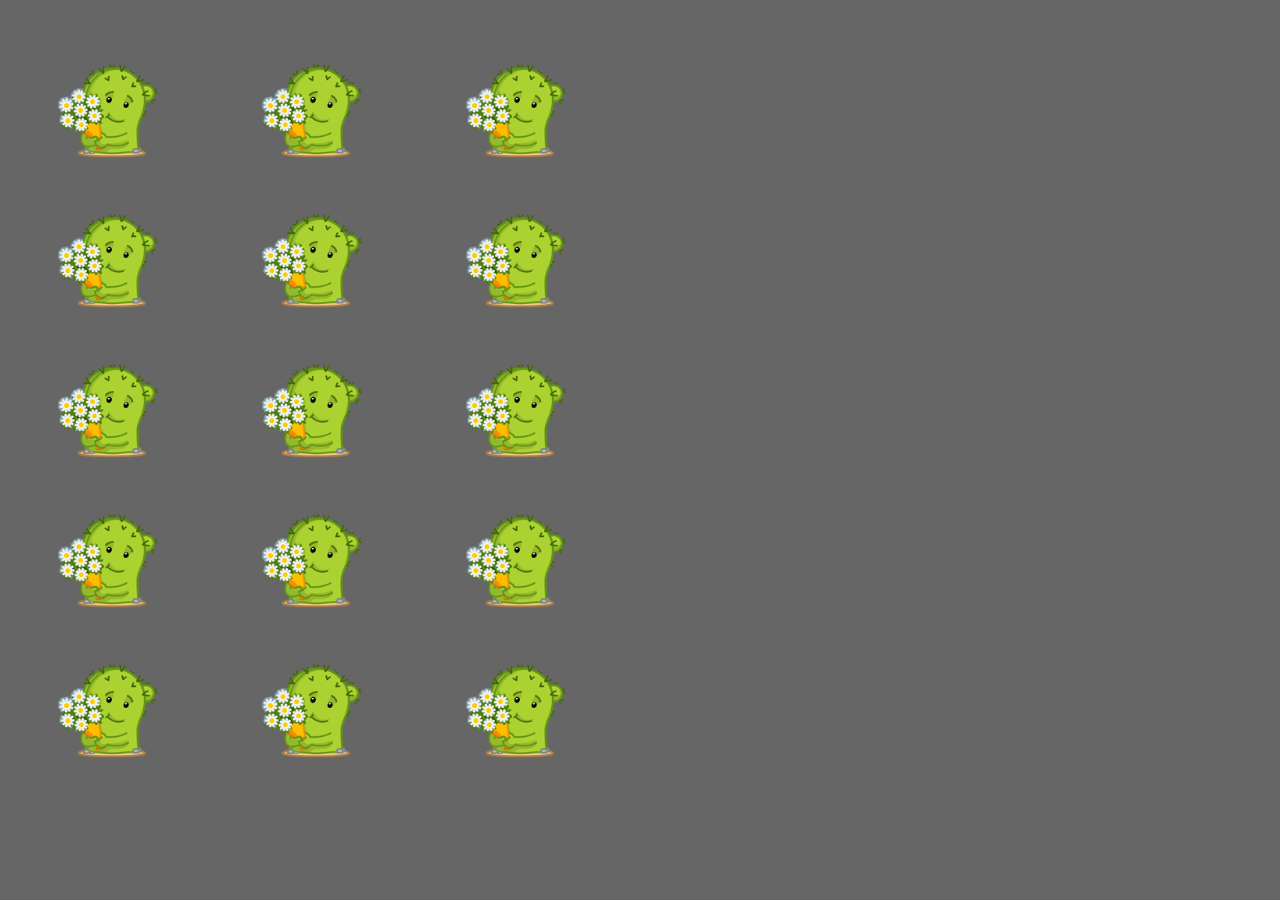
<file: Animation/index.html>
<!DOCTYPE html>
<html lang="en">
<head>
	<meta charset="UTF-8">
	<title>Document</title>
	<link rel="stylesheet" href="style.css">
	<link rel="stylesheet" href="animate.css">
</head>
<body>
	<div id="wrapper">
	<div class="wrap">
		<div class="square spin"></div>
		<div class="square bounce"></div> <!--   или сам -->
		<div class="square animated infinite flash"></div>  <!--  или готовый -->
		<div class="square animated infinite rubberBand"></div>
		<div class="square animated infinite pulse"></div>
		
	</div>
	<div class="wrap">
		<div class="square animated infinite swing"></div>
		<div class="square animated infinite tada"></div>
		<div class="square animated infinite bounceInDown"></div>
		<div class="square animated infinite bounceInRight"></div>
		<div class="square animated infinite fadeInDown"></div>
		
	</div>
	<div class="wrap">
	<div class="square animated infinite hinge"></div>
		<div class="square animated infinite flipOutX"></div>
		<div class="square animated infinite zoomOut"></div>
		<div class="square animated infinite flip"></div>
		<div class="square animated infinite shake"></div>
	</div>

</body>
</html>
</file>
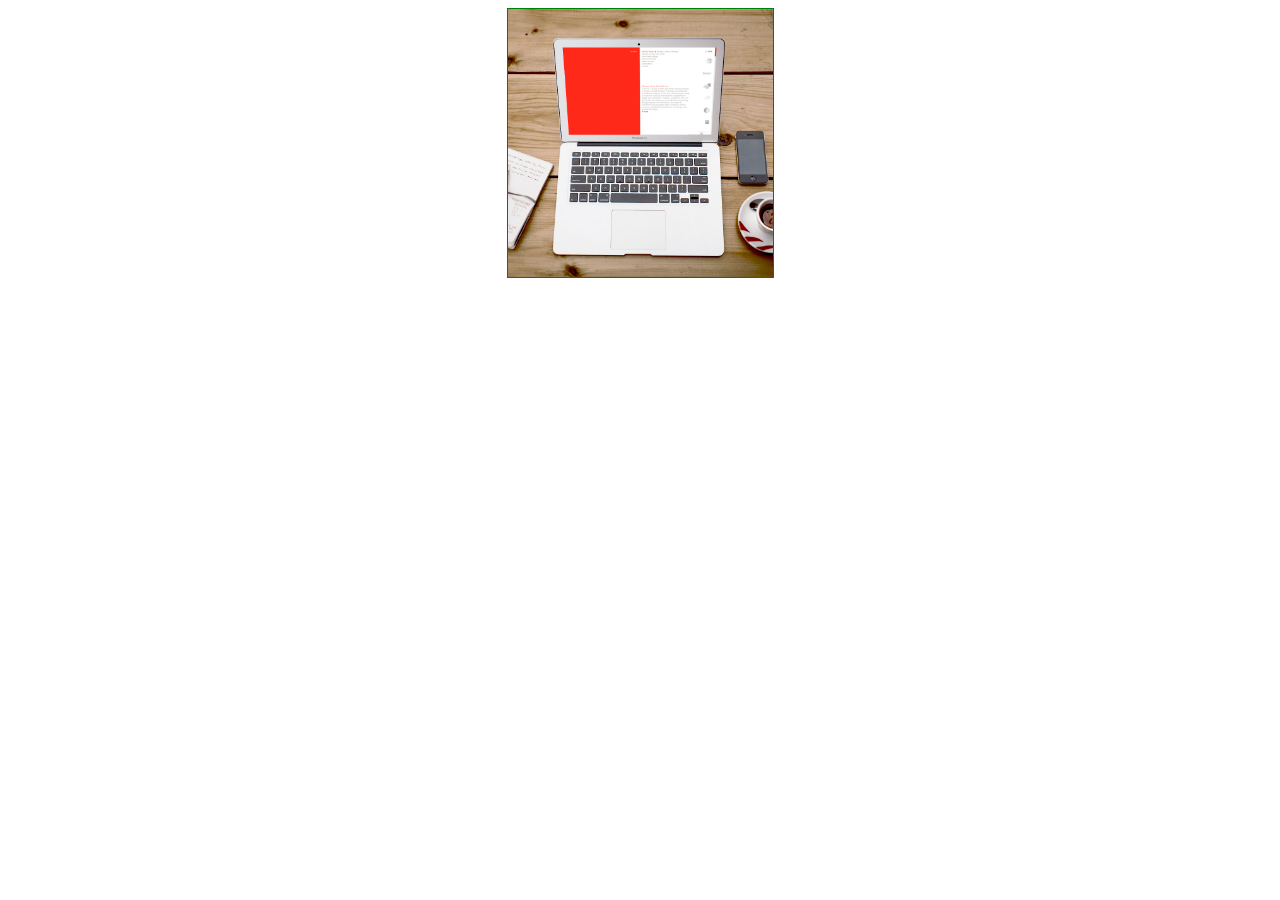
<file: Opacity/index.html>
<!DOCTYPE html>
<html lang="en">
<head>
	<meta charset="UTF-8">
	<title>Document</title>
	<link rel="stylesheet" href="style.css">
</head>
<body>
		<div id="main">
			<div class="box">
				<img src="img/album-3.jpg" alt="">
				<a href="#" class="text">Заказ 100грн</a>
			</div>
		</div>
	</div>
</div>
</body>
</html>
</file>
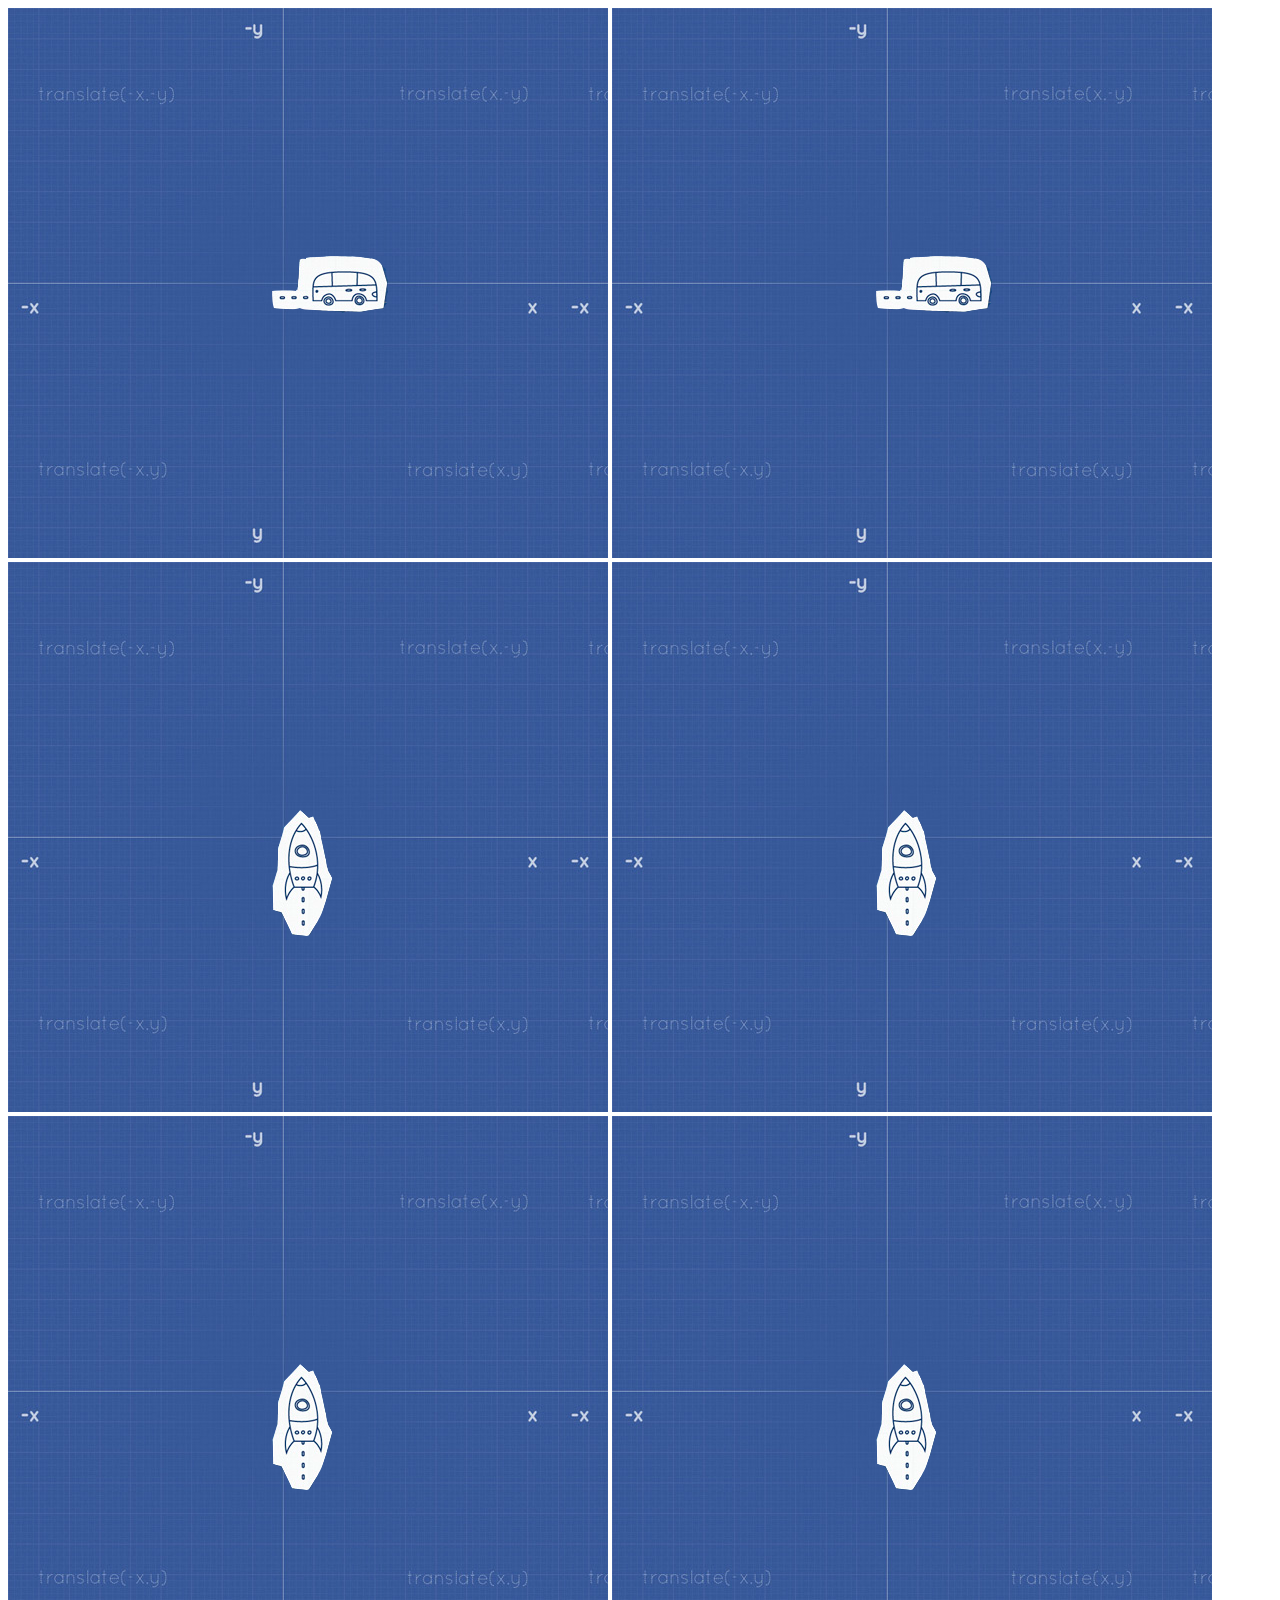
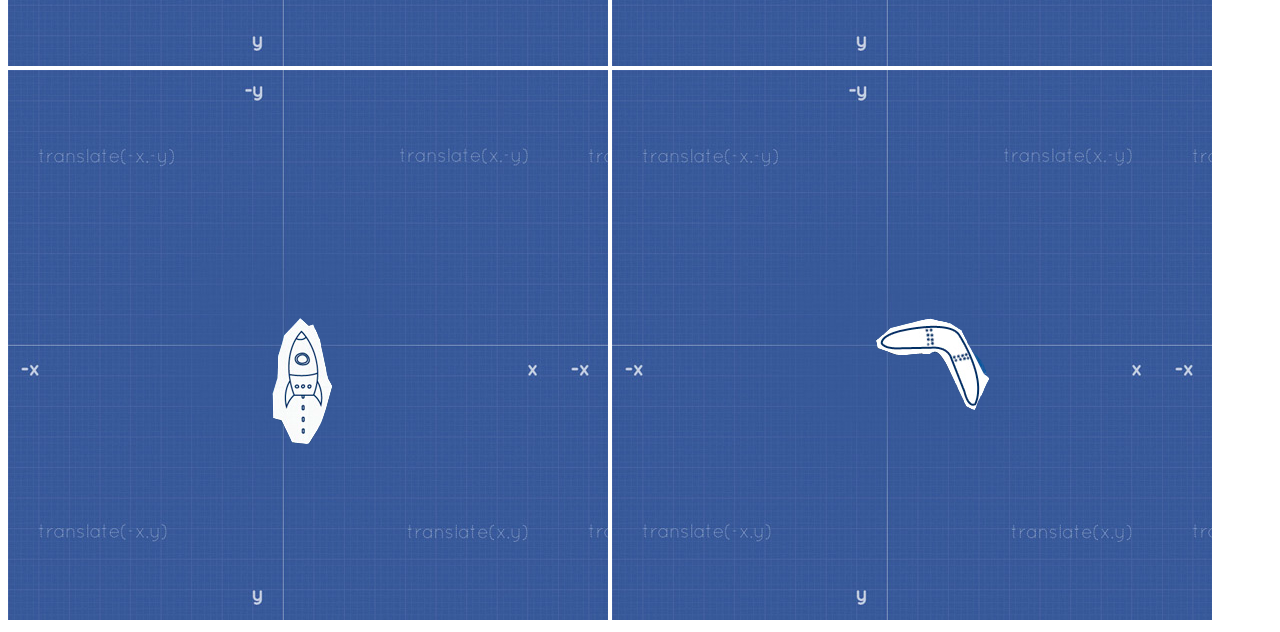
<file: Transform/index.html>
<!DOCTYPE html>
<html lang="en">
<head>
	<meta charset="UTF-8">
	<title>Document</title>
	<link rel="stylesheet" href="style.css">
</head>
<body>
	<div class="container">
		<div id="axis" class="one">
			<img class="object van move-right" src="img/Без-имени-1.png" alt="" />
		</div>
		<div id="axis" class="two">
			<img class="object van move-left" src="img/Без-имени-1.png" alt="" />
		</div>
		<div id="axis" class="three">
			<img class="object van move-top" src="img/Без-имени-2.png" alt="" />
		</div>
		<div id="axis" class="four">
			<img class="object van move-bot" src="img/Без-имени-2.png" alt="" />
		</div>
		<div id="axis" class="five">
			<img class="object van move-ne" src="img/Без-имени-2.png" alt="" />
		</div>
		<div id="axis" class="six">
			<img class="object van move-rotate360" src="img/Без-имени-2.png" alt="" />
		</div>
		<div id="axis" class="seven">
			<img class="object van move-larger" src="img/Без-имени-2.png" alt="" />
		</div>
		<div id="axis" class="eight">
			<img class="object van multi" src="img/Без-имени-3.png" alt="" />
		</div>
	</div>
</div>
</body>
</html>
</file>
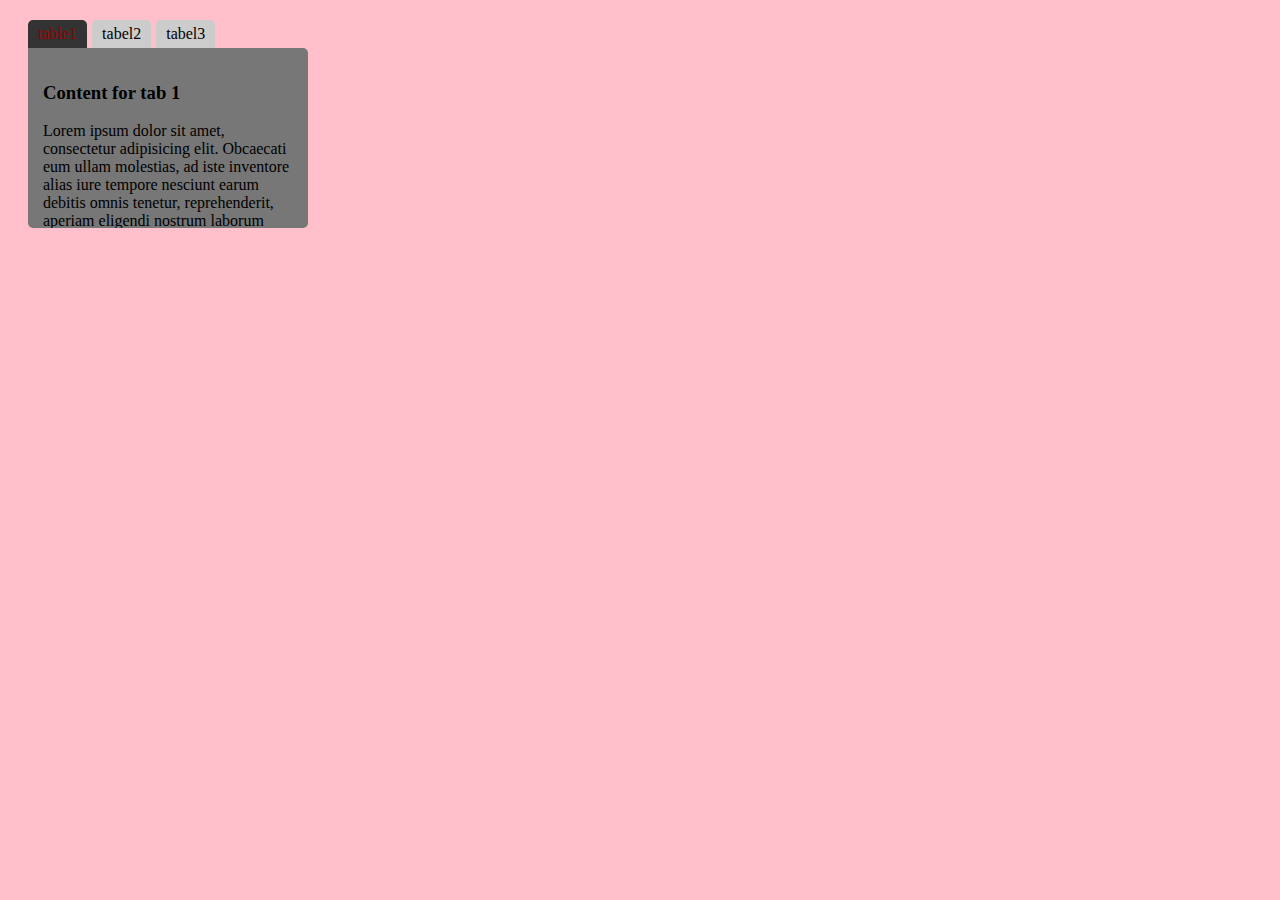
<file: Вкладки без jquery/index.html>
<!DOCTYPE html>
<html lang="en">
<head>
	<meta charset="UTF-8">
	<title>Document</title>
	<link rel="stylesheet" href="style.css">
</head>
<body>
<div id="tab">
		<input type="radio" name="table" id="n1" checked/>
		<label for="n1">table1</label>
		<input type="radio" name="table" id="n2"/>
		<label for="n2">tabel2</label>
		<input type="radio" name="table" id="n3"/>
		<label for="n3">tabel3</label>
	
	<div id="table">
		<div>
			<h3>Content for tab 1</h3>
			<p>Lorem ipsum dolor sit amet, consectetur adipisicing elit. Obcaecati eum ullam molestias, ad iste inventore alias iure tempore nesciunt earum debitis omnis tenetur, reprehenderit, aperiam eligendi nostrum laborum minus ratione!</p>
		</div>
		<div>
			<h3>Content for tab 2</h3>
			<p>Lorem ipsum dolor sit amet, consectetur adipisicing elit. Natus ducimus eius quam magnam laudantium accusamus distinctio quibusdam assumenda maiores dignissimos, voluptatem molestiae eos voluptas dolores laboriosam, nam aliquam error minima.</p>
		</div>
		<div>
			<h3>Content for tab 3</h3>
			<p>Lorem ipsum dolor sit amet, consectetur adipisicing elit. Omnis similique, eveniet libero possimus, consequuntur enim. Iusto soluta molestias eos omnis, vel ab, beatae asperiores alias totam atque odio amet distinctio!</p>
		</div>
	</div>
</div>
</body>
</html>
</file>
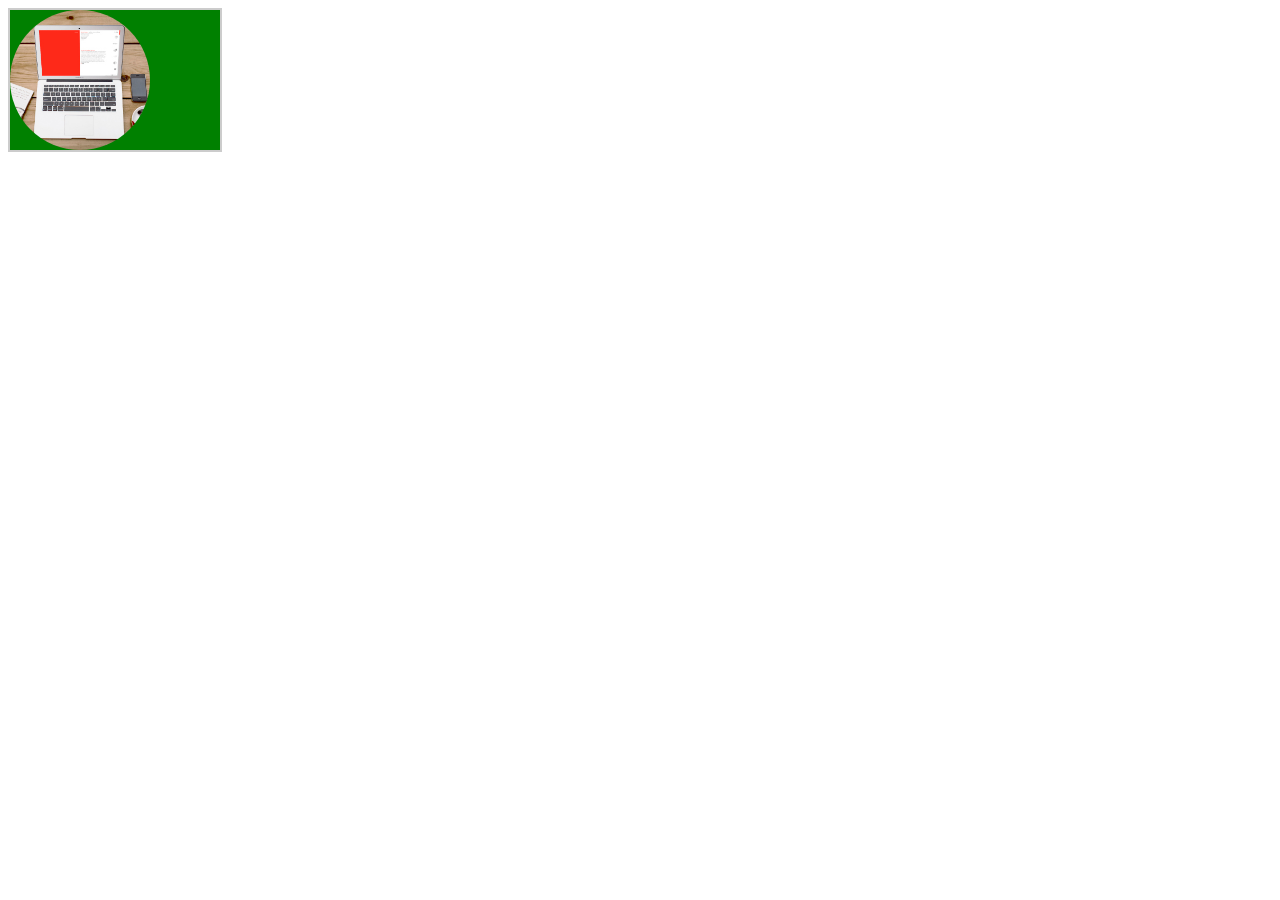
<file: Вращение/index.html>
<!DOCTYPE html>
<html lang="en">
<head>
	<meta charset="UTF-8">
	<title>Document</title>
	<link rel="stylesheet" href="style.css">
</head>
<body>
		<div id="main">
			<div class="box">
				<img src="img/album-3.jpg" alt="">
				<div class="otherside">
					<a href="#">Купить</a>
				</div>
			</div>
		</div>
	</div>
</div>
</body>
</html>
</file>
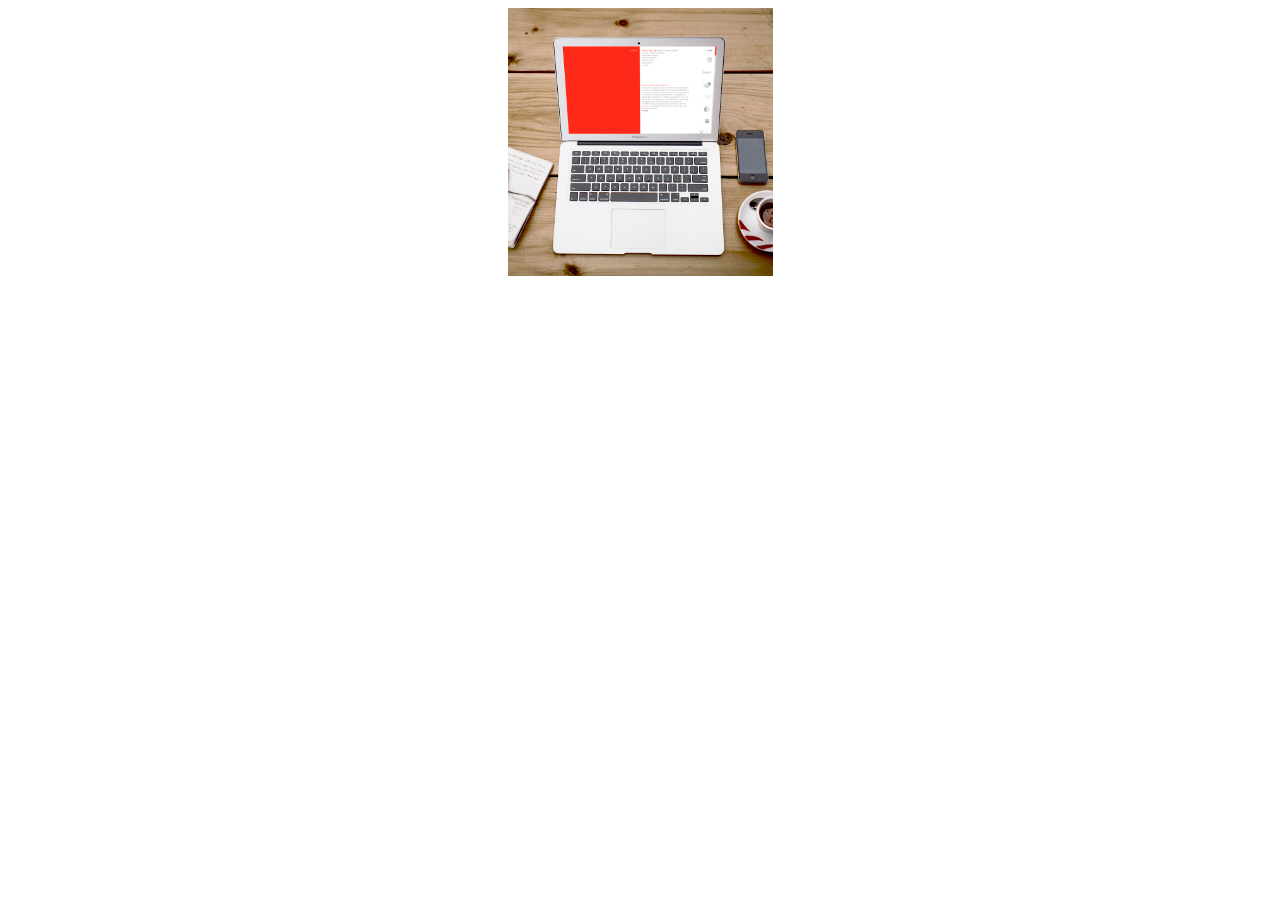
<file: Маштабирование/index.html>
<!DOCTYPE html>
<html lang="en">
<head>
	<meta charset="UTF-8">
	<title>Document</title>
	<link rel="stylesheet" href="style.css">
</head>
<body>
		<div id="main">
			<div class="box">
				<img src="img/album-3.jpg" alt="">
			</div>
		</div>
	</div>
</div>
</body>
</html>
</file>
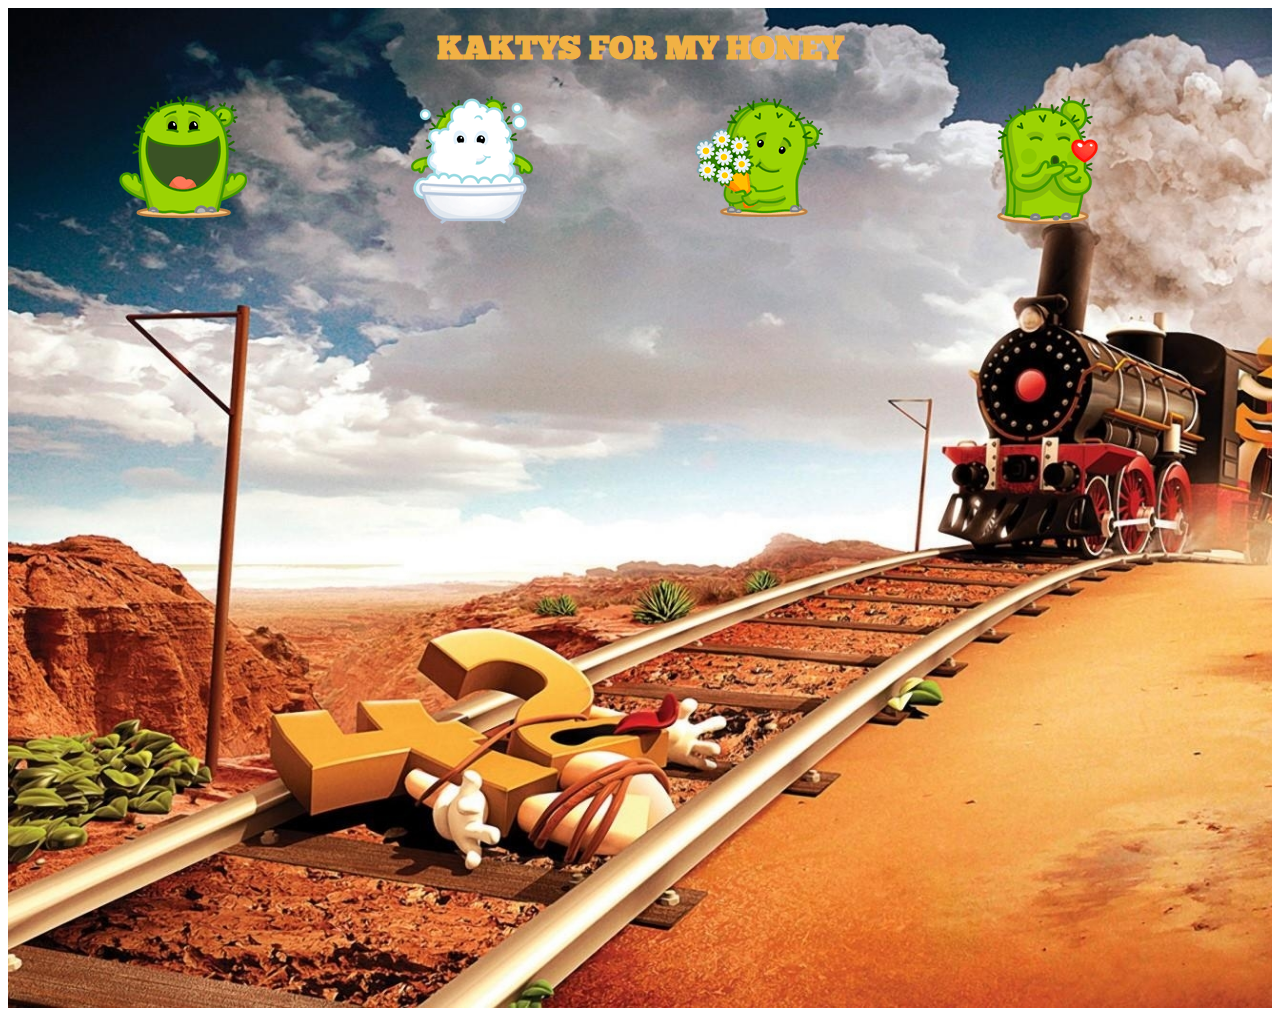
<file: Transition+Menu/Transition Menu/index.html>
<!DOCTYPE html>
<html lang="en">
<head>
	<meta charset="UTF-8">
	<title>Document</title>
	<link rel="stylesheet" href="style.css">
</head>
<body>
<div class="container">
	<h1>KAKTYS  FOR MY HONEY</h1>
	<ul class="main">
		<li>
			<a href="#"></a>
			<a href="#">He</a>
			<a href="#">Glad</a>
			<a href="#">to</a>
			<a href="#">See you</a>
		</li>
		<li>
			<a href="#" class="k2"></a>
			<a href="#">He</a>
			<a href="#">Wash</a>
			<a href="#">for</a>
			<a href="#">You</a>
		</li>
		<li>
			<a href="#" class="k3"></a>
			<a href="#">He</a>
			<a href="#">Want</a>
			<a href="#">Present Flowers</a>
			<a href="#">For you</a>
		</li>
		<li>
			<a href="#" class="k4"></a>
			<a href="#">He</a>
			<a href="#">Love you</a>
			<a href="#">very</a>
			<a href="#">march</a>
		</li>
	</ul>
</div>
</body>
</html>
</file>
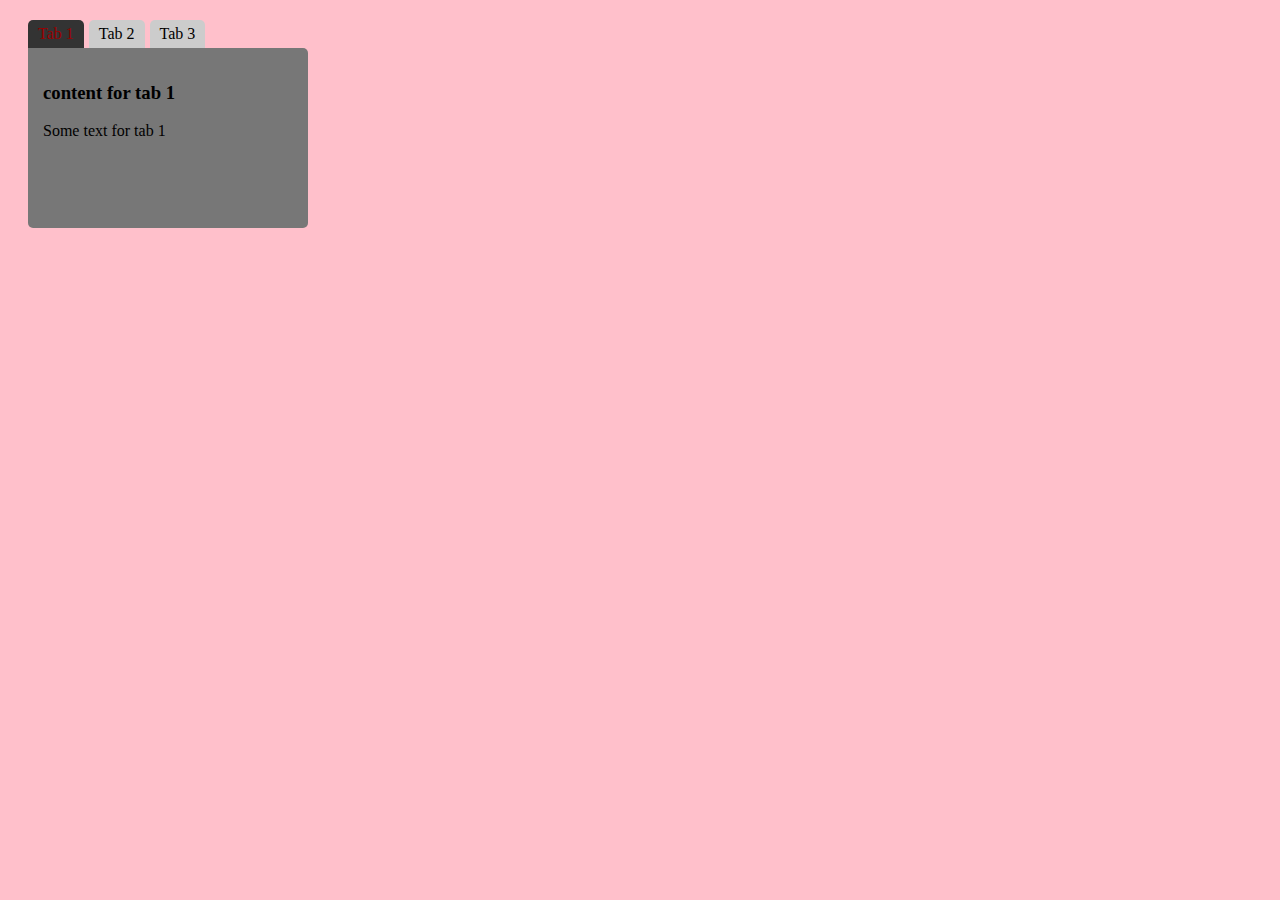
<file: Вкладки без jquery/index1.html>
<!DOCTYPE html>
<html lang="en">
<head>
	<meta charset="UTF-8">
	<title>Document</title>
	<link rel="stylesheet" href="style1.css">
</head>
<body>
<div id="tab">
	<input type="radio" name="table" id="n1" checked/>
	<label for="n1">Tab 1</label>
	<input type="radio" name="table" id="n2"/>
	<label for="n2">Tab 2</label>
	<input type="radio" name="table" id="n3"/>
	<label for="n3">Tab 3</label>

	<div id="table">
		<div>
			<h3>content for tab 1</h3>
			<p>Some text for tab 1</p>
		</div>
		<div>
			<h3>content for tab 2</h3>
			<p>Some text for tab 2</p>
		</div>
		<div>
			<h3>content for tab 3</h3>
			<p>Some text for tab 3</p>
		</div>
	</div>
</div>
	
</body>
</html>
</file>
<file: Animation/style.css>
body{background-color: #666;}
.wrap {width:200px;display: inline-block;vertical-align: top;}
.square {
	display:block;
	width:100px;
	height:100px;
	background-image: url(128.png);
	-webkit-background-size: cover;
	background-size: cover;
	border-radius:5px;
	margin: 50px;
	vertical-align: top;
}
.spin {	animation:spin 1s ease-in-out 1s infinite;}
@-moz-keyframes spin {
	from {
		transform:rotate(0deg);
	}
	to{
		transform:rotate(360deg);
	}
}
.bounce {animation:bounce 1s linear 1s infinite;}
</file>
<file: Opacity/style.css>
/* Для Трансформа
	-webkit-moz-transform: ;
	-moz-moz-transform: ;
	-ms-moz-transform: ;
	-o-moz-transform: ;
	moz-transform: ;
transform:translate(сдвиг елемента(x,y)),rotateX,rotateY(поворот(50deg)),scale(масштаб(0.5)),
		   skew(наклон),matrix(матрица преобразования)
transform-style:preserve-3d ;	   
transform-origin: <x> <y> <z> - cмещение центровой точки*/
 
/* Транзишон - анимации
 -webkit-transition: ;
 -o-transition: ;
 transition: ;
 transition-duration:
  transition-delay:
   transition-property:
    transition-timing-function:*/
#main {
	text-align:center;
}
.box {
 	position:relative;
 	display:inline-block;
 	width:265px;
 	height:268px;
 	border:1px solid green;
 	background: #555;
 	overflow: hidden;
 }
.box .text {
  	position:absolute;
  	top:40%;
  	left:0;
  	text-align:center;
  	width:100%;
  	font-size:35px;
  	color:#fff;
  	z-index:51;
 }
 .box img {
 	position:relative;
 	z-index:101;
 	transition:1s; /*Указует время смещения*/
  transition-property: opasity;
 }
.box:hover img {
 	  opacity:0;
 }
 .box:hover .text {
  z-index:200; /* Для того что бы ссылка стала активной*/
 }
</file>
<file: Transform/style.css>
/* Для Трансформа
	-webkit-moz-transform: ;
	-moz-moz-transform: ;
	-ms-moz-transform: ;
	-o-moz-transform: ;
	moz-transform: ;
transform:translate(сдвиг елемента(x,y)),rotateX,rotateY(поворот(50deg)),scale(масштаб(0.5)),
		   skew(наклон),matrix(матрица преобразования)
transform-style:preserve-3d ;	   
transform-origin: <x> <y> <z> - cмещение центровой точки*/
 
/* Транзишон - анимации
 -webkit-transition: ;
 -o-transition: ;
 transition: ;
 transition-duration:
  transition-delay:
   transition-property:
    transition-timing-function:*/
body {
  background: #fff;
}
.container {
  min-width:1300px;
  margin: 0 auto;
}
#axis {
  display: inline-block;
  background-image: url(img/cef5b7493a0de9c52a254e26db4ef3ce.jpg);
  width:600px;
  height:550px;
  position: relative;
}
.van {
    top: 45%;
    left: 44%;
}
#axis:hover .move-right{
    transform: translate(200px,0);
    -webkit-transform: translate(200px,0);
    -o-transform: translate(200px,0);
    -moz-transform: translate(200px,0);
}
#axis:hover .move-left{
    transform: translate(-200px,0);
    -webkit-transform: translate(-200px,0);
    -o-transform: translate(-200px,0);
    -moz-transform: translate(-200px,0);
}
#axis:hover .move-top{
    transform: translate(0px,-200px);
    -webkit-transform: translate(0px,-200px);
    -o-transform: translate(0px,-200px);
    -moz-transform: translate(0px,-200px);
}
#axis:hover .move-bot{
    transform: translate(0px,200px) rotate(180deg);
    -webkit-transform: translate(0px,200px) rotate(180deg);
    -o-transform: translate(0px,200px) rotate(180deg);
    -moz-transform: translate(0px,200px) rotate(180deg);
}
#axis:hover .move-ne{
    transform: translate(-200px,-200px) rotate(-45deg);
    -webkit-transform: translate(-200px,-200px) rotate(-45deg);
    -o-transform: translate(-200px,-200px) rotate(-45deg);
    -moz-transform: translate(-200px,-200px) rotate(-45deg);
}
#axis:hover .move-rotate360{
    transform: rotate(360deg) scale(2);
    -webkit-transform: rotate(360deg) scale(2);
    -o-transform: rotate(360deg) scale(2);
    -moz-transform: rotate(360deg) scale(2);
}
#axis:hover .move-larger{
    transform: scale(2);
    -webkit-transform: scale(2);
    -o-transform: scale(2);
    -moz-transform: scale(2);
}
#axis:hover .multi {
    transform: translate(350px, -350px) rotate(360deg);
    -webkit-transform: translate(350px, -350px) rotate(360deg);
    -o-transform: translate(350px, -350px) rotate(360deg);
    -moz-transform: translate(350px, -350px) rotate(360deg);
}

.object {
    position: absolute;
    transition: all 2s ease-in-out;
    -webkit-transition: all 2s ease-in-out;
    -moz-transition: all 2s ease-in-out;
    -o-transition: all 2s ease-in-out;
}
</file>
<file: Вкладки без jquery/style.css>
body{background: pink;}
#tab{
	width: 250px;
	margin: 20px;
}
#tab > input{display: none}
#tab > label{
	cursor: pointer;
	display: block;
	float: left;
	padding: 5px 10px;
	background: #ccc;
	margin-right: 5px;
	border-radius: 5px 5px 0 0;
	transition: background-color .8s;
}
#table{
	clear: both;
}
#table > div{
	background: #777;
	position: absolute;
	width: 250px;
	padding: 15px;
	overflow: hidden;
	height: 150px;
	border-radius: 0 5px 5px 5px;
	opacity: 0;
	transition: opacity 1s;
}
#n1:checked ~ #table > div:nth-of-type(1),
#n2:checked ~ #table > div:nth-of-type(2),
#n3:checked ~ #table > div:nth-of-type(3){
	opacity: 1;
}
#tab > input:checked + label {
	color: #900;
	background: #333;
}
</file>
<file: Вращение/style.css>
/* Для Трансформа
	-webkit-moz-transform: ;
	-moz-moz-transform: ;
	-ms-moz-transform: ;
	-o-moz-transform: ;
	moz-transform: ;
transform:translate(сдвиг елемента(x,y)),rotateX,rotateY(поворот(50deg)),scale(масштаб(0.5)),
		   skew(наклон),matrix(матрица преобразования)
transform-style:preserve-3d ;	   
transform-origin: <x> <y> <z> - cмещение центровой точки*/
 
/* Транзишон - анимации
 -webkit-transition: ;
 -o-transition: ;
 transition: ;
 transition-duration:
  transition-delay:
   transition-property:
    transition-timing-function:*/

.box {
 	position:relative;
 	display:inline-block;
 	width:200px;
 	height:120px;
  padding:10px 10px 10px 0px;
 	border:2px solid #ccc;
 	background: green;
 	overflow: hidden;
 }
 .box img {
  position:absolute;
  top:0;
  left:0;
  height:140px;
  width:140px;
  margin-right:20px;
  border-radius:70px;
  z-index:101;
  transition:1s; /*Указует время смещения*/
  transform:preserve-3d;
 }
 .box .otherside {
  position:absolute;
  top:0;
  left:0;
  height: 140px;
  widows: 140px;
  background: #5A9E61;
  opacity:0;
  border-radius:70px;

  z-index:111;
  transition:1s;
  transform:preserve-3d;
  transform:rotateY(180deg);

 }
.box .otherside a  {
  	display:block;
    text-align:center;
    text-decoration:none;
    color:#fff;
    font-size: 24px;
    margin-top: 44px;
    z-index:6500;
 }
.box .otherside a:hover {
    color:#ffc800;
  }
.box:hover {
    background: #FFFEE8;
    border-color:#5a9e61;
  }
.box:hover img {
      transform:rotateY(180deg);
      opacity:0;
 }
.box:hover .oterside {
  transform:rotateY(0deg);
  opacity:1;
}
</file>
<file: Маштабирование/style.css>
/* Для Трансформа
	-webkit-moz-transform: ;
	-moz-moz-transform: ;
	-ms-moz-transform: ;
	-o-moz-transform: ;
	moz-transform: ;
transform:translate(сдвиг елемента(x,y)),rotateX,rotateY(поворот(50deg)),scale(масштаб(0.5)),
		   skew(наклон),matrix(матрица преобразования)
transform-style:preserve-3d ;	   
transform-origin: <x> <y> <z> - cмещение центровой точки*/
 
/* Транзишон - анимации
 -webkit-transition: ;
 -o-transition: ;
 transition: ;
 transition-duration:
  transition-delay:
   transition-property:
    transition-timing-function:*/
#main {
	text-align:center;
}
.box {
 	display:inline-block;
 	width:265px;
 	height:268px;
 	background: #555;
  transition:1s;
  z-index:51;
 }

.box:hover{
  transform:scale(1.2,0.7);
  z-index:101;
  box-shadow: 0 0 10px #000000;
 }
</file>
<file: Transition+Menu/Transition Menu/style.css>
/* Для Трансформа
	-webkit-moz-transform: ;
	-moz-moz-transform: ;
	-ms-moz-transform: ;
	-o-moz-transform: ;
	moz-transform: ;
transform:translate(сдвиг елемента(x,y)),rotateX,rotateY(поворот(50deg)),scale(масштаб(0.5)),
		   skew(наклон),matrix(матрица преобразования)
transform-style:preserve-3d ;	   
transform-origin: <x> <y> <z> - cмещение центровой точки*/
 
/* Транзишон - анимации
 -webkit-transition: ;
 -o-transition: ;
 transition: ;
 transition-duration:
  transition-delay:
   transition-property:
    transition-timing-function:*/
@font-face {
    font-family: 'ChunkFive';
    src: url('ChunkFive/chunkfive-webfont.eot');
    src: url('ChunkFive/chunkfive-webfont.eot?#iefix') format('embedded-opentype'),
         url('ChunkFive/chunkfive-webfont.woff2') format('woff2'),
         url('ChunkFive/chunkfive-webfont.woff') format('woff'),
         url('ChunkFive/chunkfive-webfont.ttf') format('truetype');
    font-weight: normal;
    font-style: normal;

}
body {
  font-size: 16px;
  text-transform: uppercase;
  color:#F1B144;
}
a {
  text-decoration: none;
  font-family: 'ChunkFive';
    color:#F1B144;
}
.container h1 {
    text-decoration: none;
  font-family: 'ChunkFive';
    color:#F1B144;
    text-align: center;
}
.container {
  overflow: hidden;
  width:100%;
  height:1000px;
  margin:  0 auto;
  background-image: url(img/90377Z37P18zdxddx2J4Lb69oLs2TLz.jpg);
  -webkit-background-size: cover;
  background-size: cover;
}
.main {
  width:1200px;
  list-style:none;
  padding: 0;
  margin: 0 auto;
}
.main li {
  width:24%;
  height:150px;
  display:block;
  float:left;
  overflow: hidden;
  -webkit-transition: all .4s ease-in-out;
  -o-transition: all .4s ease-in-out;
  transition: all .4s ease-in-out;
  
}
.main li:hover {
  height:356px;
}
.main li:hover > a:nth-child(1) {
   transform: translate(0px, 0px) rotate(360deg);
   -webkit-transition: transform .5s ease-in-out;
   -o-transition: transform .5s ease-in-out;
   transition: transform .5s ease-in-out;
}
.main li > a:nth-child(1) {
  display: block;
  width:130px;
  height:150px;
  margin: 0 auto;
  background-image: url(img/kaktus-.png);
  background-repeat: no-repeat;
  background-color: transparent;
}
.main li a.k2 {
  background-position: 0 -145px;
}
.main li a.k3 {
  background-position: 0 -300px;
}
.main li a.k4 {
  background-position: 0 -450px;
}
.main li a {
  display:block;
  text-align: center;
  height:50px;
  line-height: 50px;
  width:100%;
  background-color: rgba(180,31,29,.5);
  margin: 1px 0;
  border-radius: 10px;
}
.main li {display: inline-block;}
</file>
<file: Вкладки без jquery/style1.css>
body{background: pink;}
#tab{
	width: 250px;
	margin: 20px;
}
#tab > input{display: none}
#tab > label{
	cursor: pointer;
	display: block;
	float: left;
	padding: 5px 10px;
	background: #ccc;
	margin-right: 5px;
	border-radius: 5px 5px 0 0;
	transition: background-color .8s;
}
#table{
	clear: both;
}
#table > div{
	background: #777;
	position: absolute;
	width: 250px;
	padding: 15px;
	overflow: hidden;
	height: 150px;
	border-radius: 0 5px 5px 5px;
	opacity: 0;
	transition: opacity 1s;
}
#n1:checked ~ #table > div:nth-of-type(1),
#n2:checked ~ #table > div:nth-of-type(2),
#n3:checked ~ #table > div:nth-of-type(3){
	opacity: 1;
}
#tab > input:checked + label {
	color: #900;
	background: #333;
}
</file>
